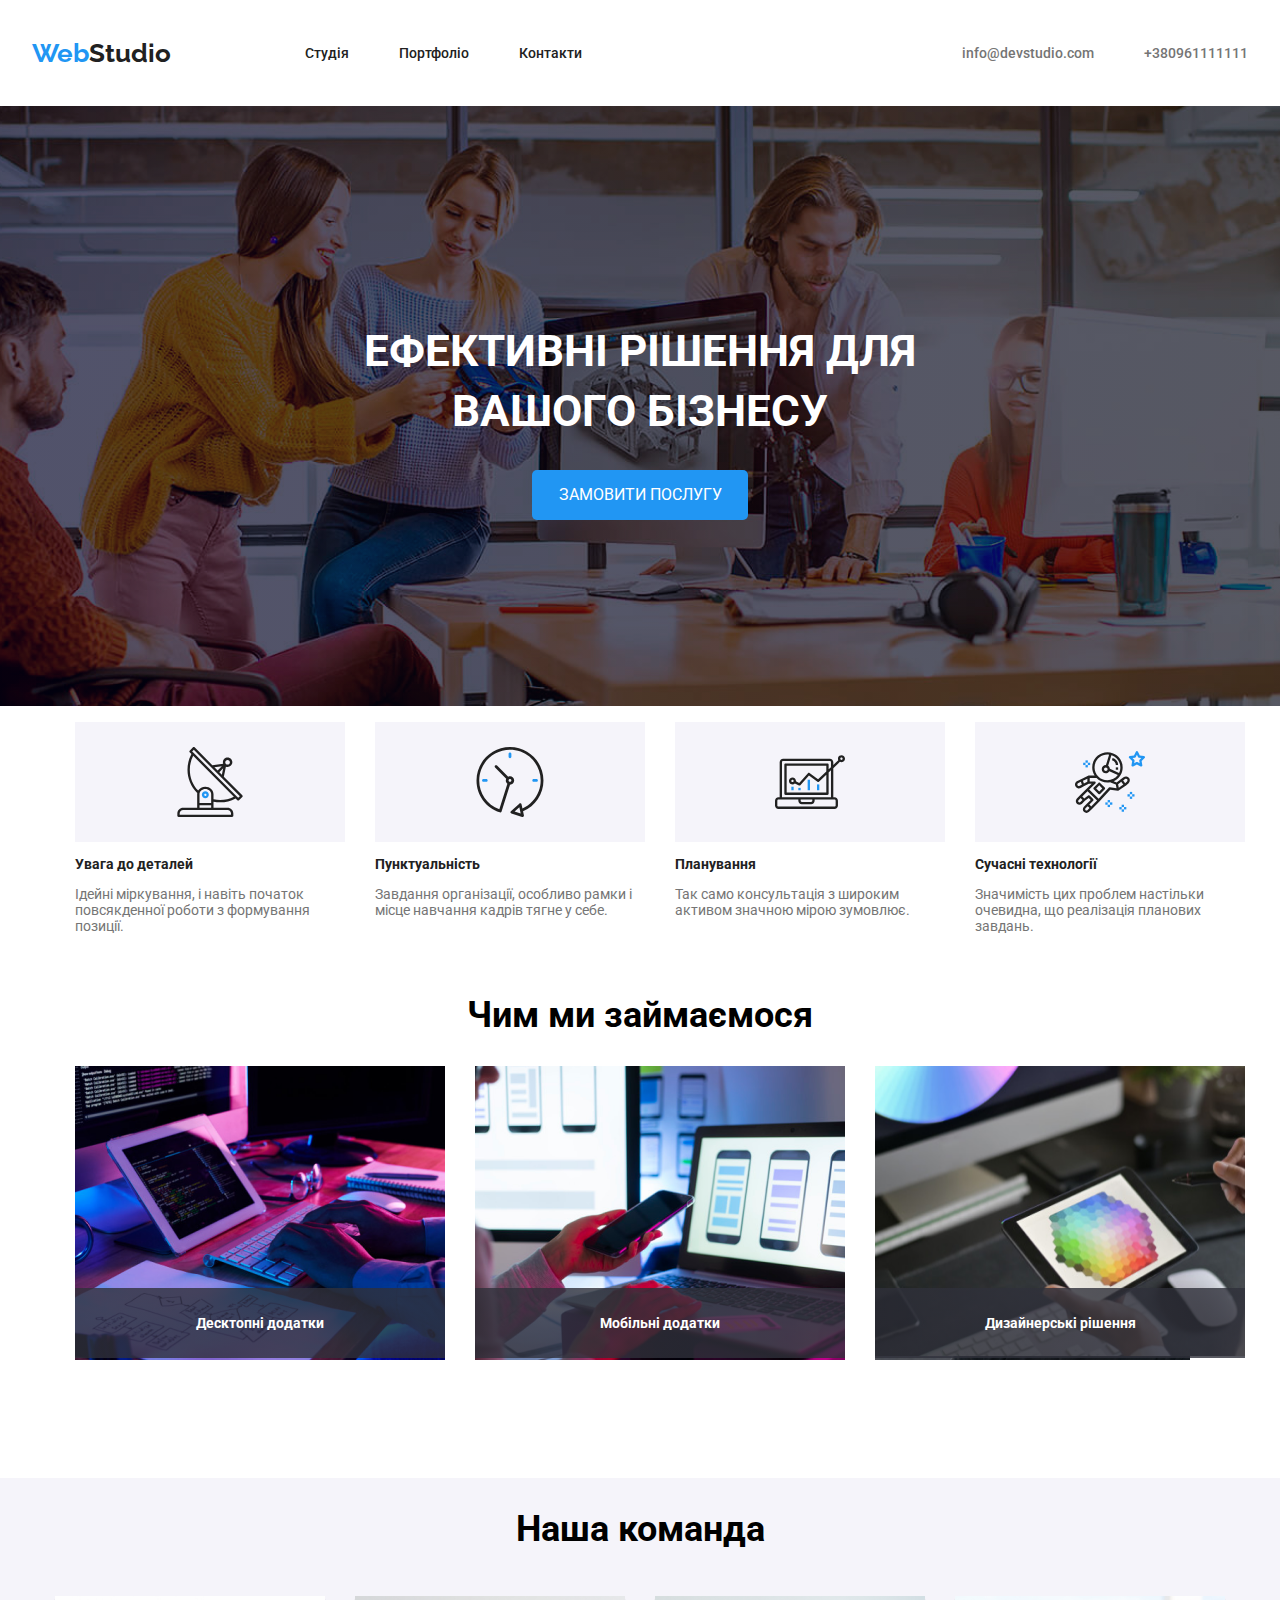
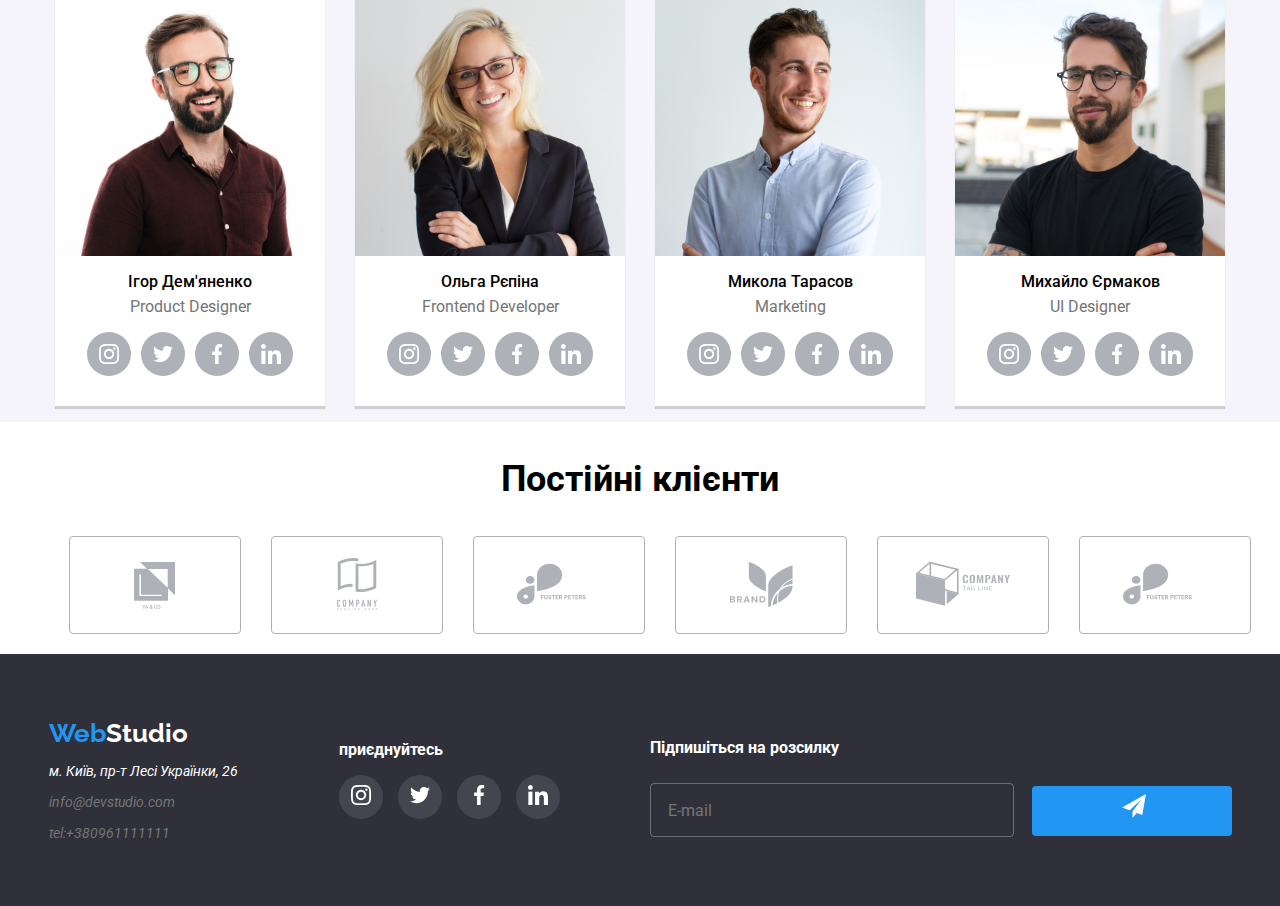
<file: index.html>
<!DOCTYPE html>
<html lang="en">
<head>
    <meta charset="UTF-8">
    <meta name="viewport" content="width=device-width, initial-scale=1.0">
    <title>Document</title>
    <link rel="stylesheet" href="css/main.min.css">
    <link rel="stylesheet" href="normalize.css">

    <link rel="preconnect" href="https://fonts.googleapis.com">
    <link rel="preconnect" href="https://fonts.gstatic.com" crossorigin>
    <link href="https://fonts.googleapis.com/css2?family=Roboto:ital,wght@0,100;0,300;0,400;0,500;0,700;0,900;1,100;1,300;1,400;1,500;1,700;1,900&display=swap" rel="stylesheet">
    <link href="https://fonts.googleapis.com/css2?family=Raleway:ital,wght@0,100..900;1,100..900&display=swap" rel="stylesheet">
</head>
<body>
    <header>
        <div class="container">
            <section class="bar">
                <a class="logo" href="#"> 
                    <span class="logo-web">Web</span>Studio
                </a>
                
                
                
                <ul class="navigation-site">
                    <li><a class="nav-part" href="index.html">Студія</a></li>
                    <li><a class="nav-part" href="portfolio.html">Портфоліо</a></li>
                    <li><a class="nav-part" href="#">Контакти</a></li>
                </ul>
                <ul class="navigation-contact">
                    <li><a class="nav-part-contact" href="mailto:info@devstudio.com">info@devstudio.com</a></li>
                    <li><a class="nav-part-contact" href="tel:+380961111111">+380961111111</a></li>
                </ul>
            </section>
            
            </div>
        </div>
    </header>
    <main class="container">
        <section class="intro">
            <h1>ЕФЕКТИВНІ РІШЕННЯ ДЛЯ<br> ВАШОГО БІЗНЕСУ</h1>
                
            <button class="btn-open" data-modal-open>ЗАМОВИТИ ПОСЛУГУ</button>
            <!-- <div class="backdrop is-hidden"  data-modal>
                <div class="modal">
                    
                    <button style="background-color: transparent; border: rgba(0, 0, 0, 0.8); padding: 6px; color: #0B0E66;" class="btn" data-modal-close
                    ><img  width="18" height="18" src="img/icons/cross.svg" alt=""></button>
                    <form action="login">
                        <label class="titleform" for="">Залиште свої дані, ми вам передзвонимо</label>
                        <label for="">Ім'я <input type="text" ></label>
                    
                        <label  for="">Телефон<input type="text" ></label>
                        <label for="">Пошта <input type="email"></label>
                        <label for="">Коментар<textarea name="" id="" cols="30" rows="5"></textarea></label>
                        <label class="Agree" for=""><input class="comment" type="checkbox" name="" id="">Погоджуюся з розсилкою та приймаю <a style="text-decoration: solid; color: #2196F3;" href=""> Умови договору</a></label>
                        <button type="submit" style="padding: 16px 52px ; font-size: 18px;">Відправити</button>
                    </form>
                </div>
            </div> -->
            
        </div>
                
        </section>
        <section class="rules">
            <ul>
                <li class="icon"> 
                    <h3>Увага до деталей</h3>
                    <p>Ідейні міркування, і навіть початок повсякденної роботи з формування позиції.</p>
                </li>
                <li class="icon"> 
                    <h3>Пунктуальність</h3>
                    <p>Завдання організації, особливо рамки і місце навчання кадрів тягне у себе.</p>
                </li>
                <li class="icon"> 
                    <h3>Планування</h3>
                    <p>Так само консультація з широким активом значною мірою зумовлює.</p>
                </li>
                <li class="icon"> 
                    <h3>Сучасні технології</h3>
                    <p>Значимість цих проблем настільки очевидна, що реалізація планових завдань.</p>
                </li>
            </ul>
        </section>

        <section class="jobs">
            <h2>Чим ми займаємося</h2>
            <ul>
                <li><img width="370px" height="294px" src="img/Img11.png" alt=""> <p>Десктопні додатки</p></li>
                <li><img width="370px" height="294px" src="img/Img12.png" alt=""> <p>Мобільні додатки</p></li>
                <li><img width="370px" height="294px" src="img/Img13.png" alt=""> <p>Дизайнерські рішення</p></li>
            </ul>
        </section>

        <section class="workers">
            <h2>Наша команда</h2>
            <ul class="portraits">
                <li class="portrait"> 
                    <img width="270px" height="260px" src="img/Img14.png" alt="">
                    <h3>Ігор Дем'яненко</h3>
                    <p>Product Designer</p>

                    <ul class="social">
                        <li><button> <img src="img/icons/instagram 2.svg" alt=""> </button></li>
                        <li><button><img src="img/icons/twitter.svg" alt=""> </button></li>
                        <li><button> <img src="img/icons/facebook 1.svg" alt=""> </button></li>
                        <li><button> <img src="img/icons/linkedin 1.svg" alt=""> </button></li>
                    </ul>
                </li>
                <li class="portrait"> 
                    <img width="270px" height="260px" src="img/Img15.png" alt="">
                    <h3>Ольга Рєпіна</h3>
                    <p>Frontend Developer</p>
                    <ul class="social">
                        <li><button> <img src="img/icons/instagram 2.svg" alt=""> </button></li>
                        <li><button><img src="img/icons/twitter.svg" alt=""> </button></li>
                        <li><button> <img src="img/icons/facebook 1.svg" alt=""> </button></li>
                        <li><button> <img src="img/icons/linkedin 1.svg" alt=""> </button></li>
                    </ul>
                </li>
                </li>
                <li class="portrait"> 
                    <img width="270px" height="260px" src="img/Img16.png" alt="">
                    <h3>Микола Тарасов</h3>
                    <p>Marketing</p>
                    <ul class="social">
                        <li><button> <img src="img/icons/instagram 2.svg" alt=""> </button></li>
                        <li><button><img src="img/icons/twitter.svg" alt=""> </button></li>
                        <li><button> <img src="img/icons/facebook 1.svg" alt=""> </button></li>
                        <li><button> <img src="img/icons/linkedin 1.svg" alt=""> </button></li>
                    </ul>
                </li>
               
                <li class="portrait"> 
                    <img width="270px" height="260px" src="img/Img17.png" alt="">
                    <h3>Михайло Єрмаков</h3>
                    <p>UI Designer</p>
                    <ul class="social">
                        <li><button> <img src="img/icons/instagram 2.svg" alt=""> </button></li>
                        <li><button><img src="img/icons/twitter.svg" alt=""> </button></li>
                        <li><button> <img src="img/icons/facebook 1.svg" alt=""> </button></li>
                        <li><button> <img src="img/icons/linkedin 1.svg" alt=""> </button></li>
                    </ul>
                </li>
                
            </ul>
        </section>

        <section class="partners">
            <h3>Постійні клієнти</h3>
            <ul>
                <li><a href="#"> <img src="img/companies/Logo1.svg" alt=""></a></li>
                <li><a href="#"> <img src="img/companies/Logo2.svg" alt=""></a></li>
                <li><a href="#"> <img src="img/companies/Logo3.svg" alt=""></a></li>
                
                <li><a href="#"> <img src="img/companies/Logo5.svg" alt=""></a></li>
                <li><a href="#"> <img src="img/companies/Logo6.svg" alt=""></a></li>
                <li><a href="#"> <img src="img/companies/Logo4.svg" alt=""></a></li>
                
            </ul>

        </section>
    </main>

    <footer>
        
        <section class="footinfo">
            <a class="logo" href="#"> 
                <span class="logo-web">Web</span>Studio
            </a>
            <address class="location">
                м. Київ, пр-т Лесі Українки, 26        
            </address>
            <address>
                info@devstudio.com
            </address>
            <address>
                tel:+380961111111
            </address>
        </section>

        <section class="contact">
            <p>приєднуйтесь</p>
            <ul>
                <li><button> <img src="img/icons/instagram 2.svg" alt=""> </button></li>
                <li><button><img src="img/icons/twitter.svg" alt=""> </button></li>
                <li><button> <img src="img/icons/facebook 1.svg" alt=""> </button></li>
                <li><button> <img src="img/icons/linkedin 1.svg" alt=""> </button></li>
            </ul>
        </section>

        <section class="emailsend">
            <p>Підпишіться на розсилку</p>
            
            <input class="email-int" type="text" placeholder="E-mail">
             
            <button class="email-int-submit">
                <div>
                    <p></p>
                    <img src="./img/icons/icon-send.svg" alt="">
                </div>
            </button>
           
        </section>
        
    </footer>

    <script src="modal.js"></script>
</body>
</html>
</file>
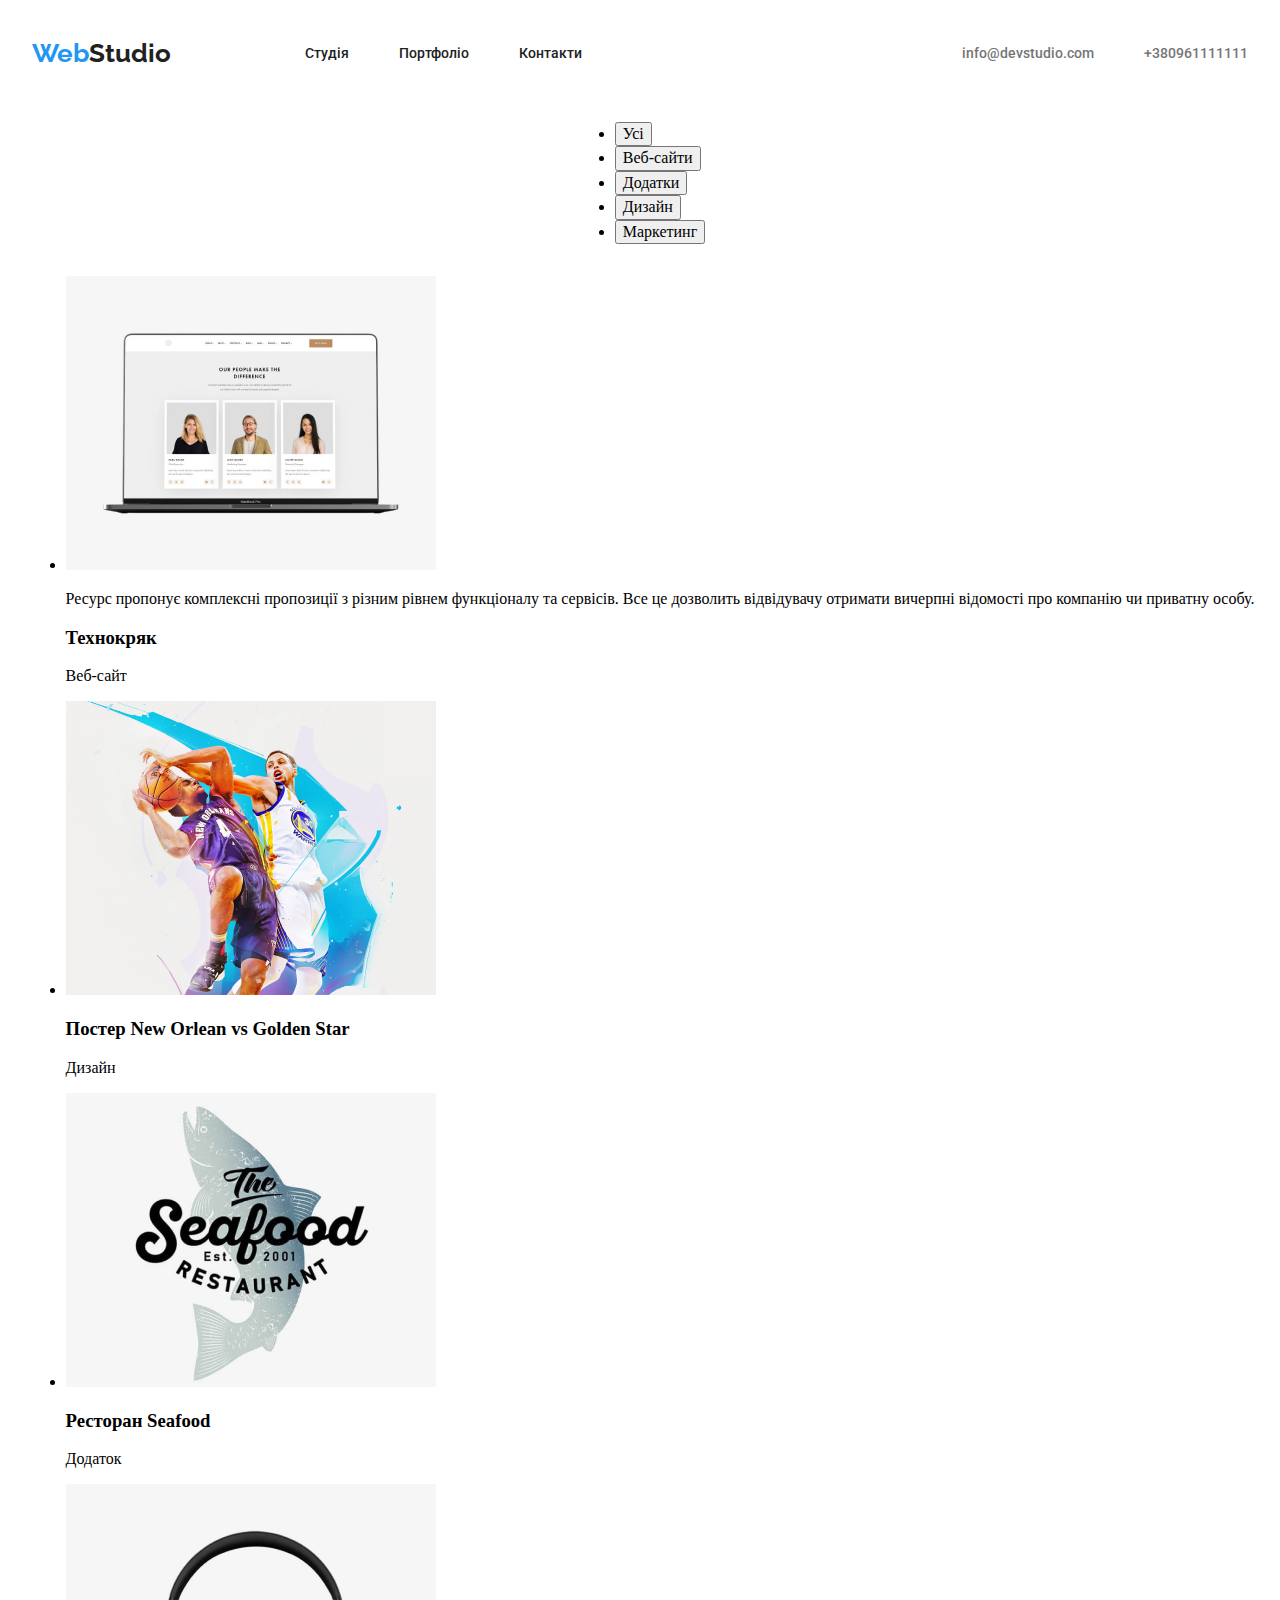
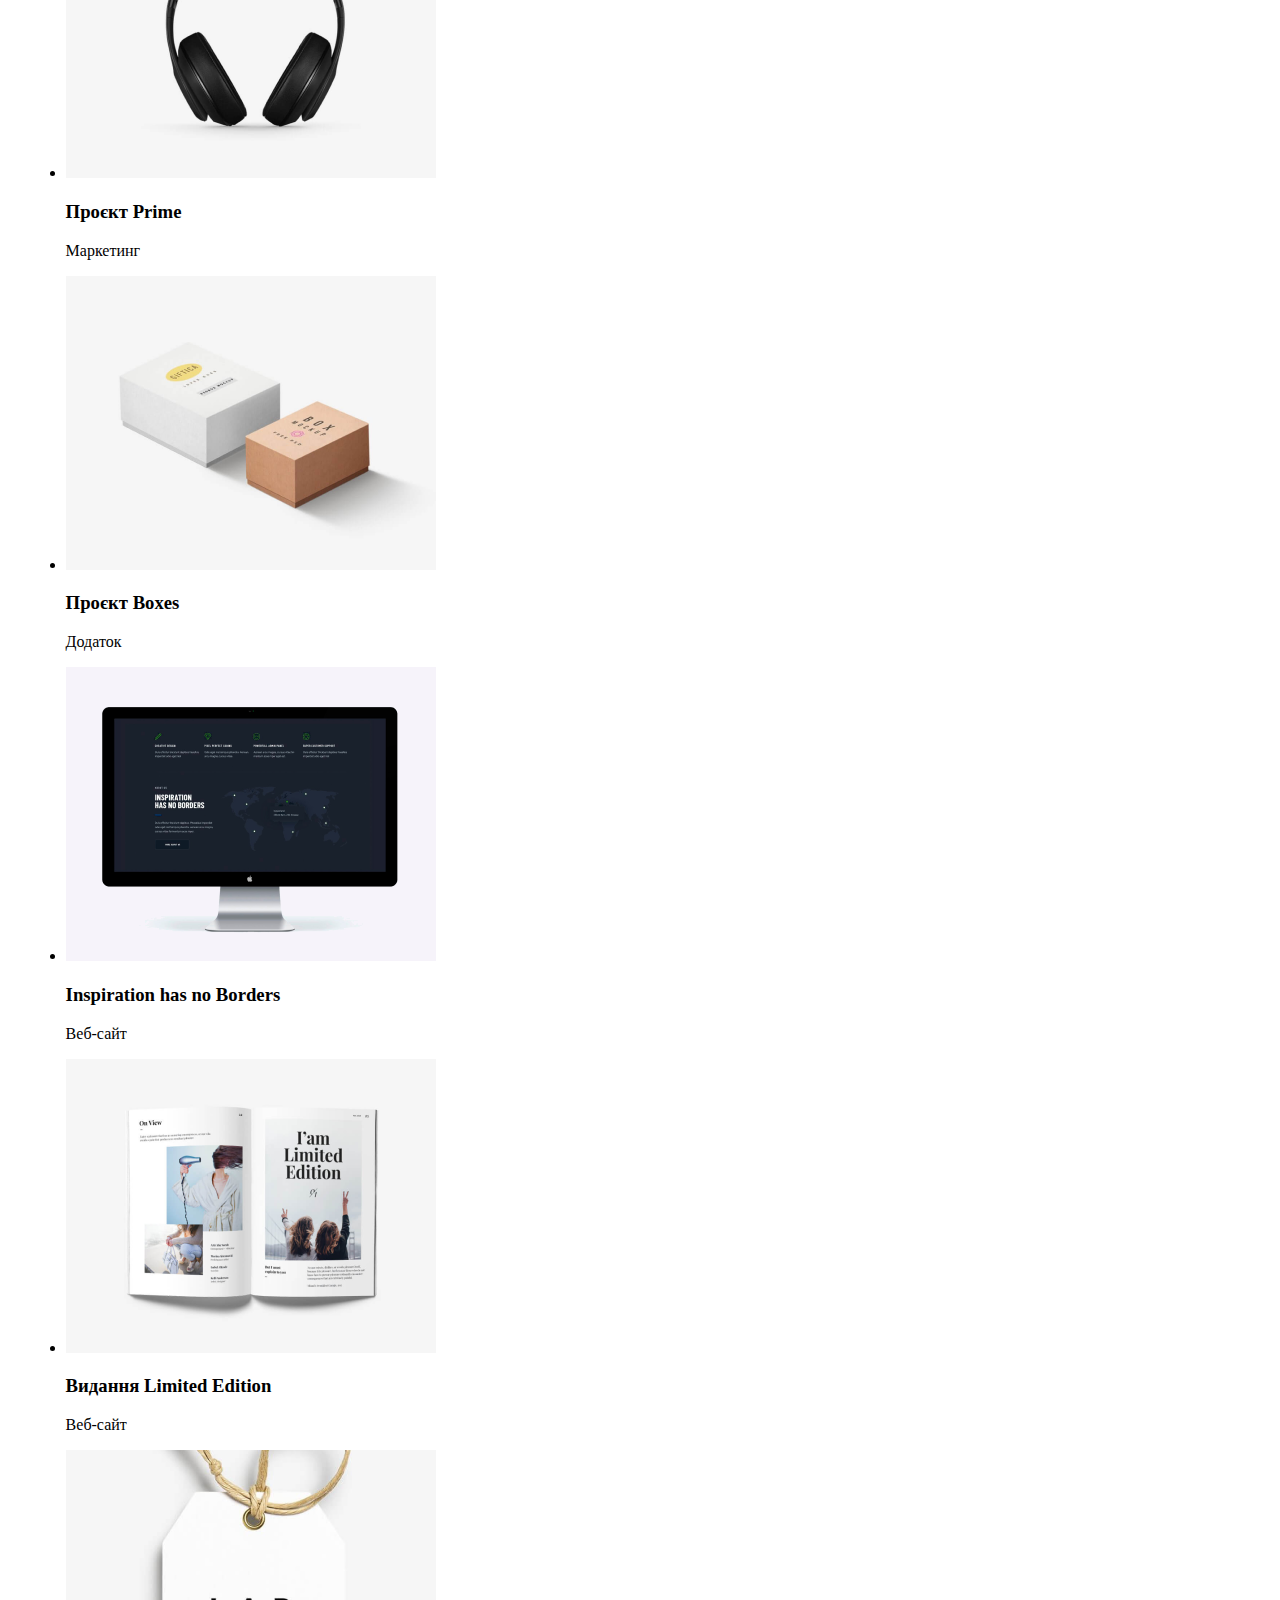
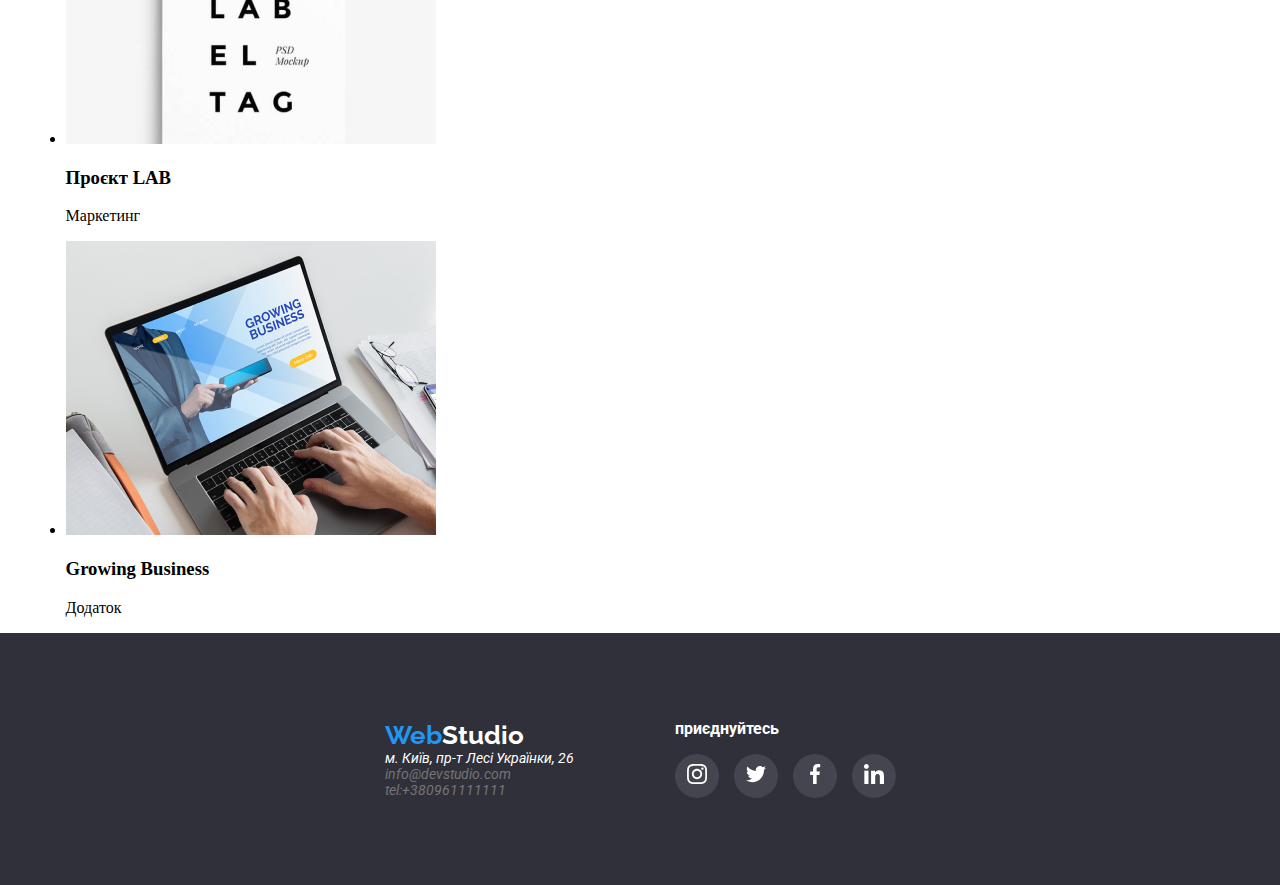
<file: portfolio.html>
<!DOCTYPE html>
<html lang="en">
<head>
    <meta charset="UTF-8">
    <meta name="viewport" content="width=device-width, initial-scale=1.0">
    <title>Document</title>

    <link rel="stylesheet" href="css/main.min.css">
    <link rel="stylesheet" href="normalize.css">

    <link rel="preconnect" href="https://fonts.googleapis.com">
    <link rel="preconnect" href="https://fonts.gstatic.com" crossorigin>
    <link href="https://fonts.googleapis.com/css2?family=Roboto:ital,wght@0,100;0,300;0,400;0,500;0,700;0,900;1,100;1,300;1,400;1,500;1,700;1,900&display=swap" rel="stylesheet">
    <link href="https://fonts.googleapis.com/css2?family=Raleway:ital,wght@0,100..900;1,100..900&display=swap" rel="stylesheet">
    
</head>
<body>
    <header>
        <div class="container">
            <section class="bar">
                <a class="logo" href="#"> 
                    <span class="logo-web">Web</span>Studio
                </a>
                
                
                
                <ul class="navigation-site">
                    <li><a class="nav-part" href="index.html">Студія</a></li>
                    <li><a class="nav-part" href="portfolio.html">Портфоліо</a></li>
                    <li><a class="nav-part" href="#">Контакти</a></li>
                </ul>
                <ul class="navigation-contact">
                    <li><a class="nav-part-contact" href="mailto:info@devstudio.com">info@devstudio.com</a></li>
                    <li><a class="nav-part-contact" href="tel:+380961111111">+380961111111</a></li>
                </ul>
            </section>
            
            </div>
        </div>
    </header>

    <main>
        <div class="container">
            <section>
                <ul class="button-bar">
                    <li>
                        <button> Усі</button>
                    </li>
                    <li>
                        <button> Веб-сайти</button>
                    </li>
                    <li>
                        <button> Додатки</button>
                    </li>
                    <li>
                        <button> Дизайн</button>
                    </li>
                    <li>
                        <button> Маркетинг</button>
                    </li>
                </ul>
            </section>
            <section class="imggrid"> 
                <ul>
                    <li >
                            <div class="img-li">
                                <img src="img/Img21.png" alt="">
                                <div class="img-grid-div-hover"> <p>Ресурс пропонує комплексні пропозиції з різним рівнем функціоналу та сервісів. Все це дозволить відвідувачу отримати вичерпні відомості про компанію чи приватну особу.</p></div>
                            </div>
                            <div class="img-grid-div">
                            <h3>Технокряк </h3>
                            <p>Веб-сайт</p>
                        
                        
                    </li>
                    <li>
                        <img src="img/Img22.png" alt="">
                        <h3>Постер New Orlean vs Golden Star</h3>
                        <p>Дизайн</p>
                    </li>
                    <li>
                        <img src="img/Img23.png" alt="">
                        <h3>Ресторан Seafood</h3>
                        <p>Додаток</p>
                    </li>
                    <li>
                        <img src="img/Img24.png" alt="">
                        <h3>Проєкт Prime</h3>
                        <p>Маркетинг</p>
                    </li>
                    <li>
                        <img src="img/Img25.png" alt="">
                        <h3>Проєкт Boxes</h3>
                        <p>Додаток</p>
                    </li>
                    <li>
                        <img src="img/Img26.png" alt="">
                        <h3>Inspiration has no Borders</h3>
                        <p>Веб-сайт</p>
                    </li>
                    <li>
                        <img src="img/Img27.png" alt="">
                        <h3>Видання Limited Edition</h3>
                        <p>Веб-сайт</p>
                    </li>
                    <li>
                        <img src="img/Img28.png" alt="">
                        <h3>Проєкт LAB</h3>
                        <p>Маркетинг</p>
                    </li>
                    <li>
                        <img src="img/Img29.png" alt="">
                        <h3>Growing Business</h3>
                        <p>Додаток</p>
                    </li>
                </ul>
            </section>
        </div>
    </main>
    <footer>
        
        <section class="footinfo">
            <div>
                <a class="logo" href="#"> 
                    <span class="logo-web">Web</span>Studio
                </a>
                <address class="location">
                    м. Київ, пр-т Лесі Українки, 26        
                </address>
                <address>
                    info@devstudio.com
                </address>
                <address>
                    tel:+380961111111
                </address>
                </div>
        </section>

        <section class="contact">
            <p>приєднуйтесь</p>
            <ul>
                <li><button> <img src="img/icons/instagram 2.svg" alt=""> </button></li>
                <li><button><img src="img/icons/twitter.svg" alt=""> </button></li>
                <li><button> <img src="img/icons/facebook 1.svg" alt=""> </button></li>
                <li><button> <img src="img/icons/linkedin 1.svg" alt=""> </button></li>
            </ul>
        </section>
        
    </footer>
</body>
</html>
</file>
<file: css/main.min.css>
.navigation-contact{display:flex;gap:50px}.navigation-site{display:flex;gap:50px;margin-right:340px}.navigation-contact a:hover,.navigation-site a:hover{color:#2196f3;border-bottom:#2196f3 3px solid;padding-bottom:20px;border-radius:3px}.bar{display:flex;justify-content:center;align-items:center;margin-top:31px;margin-bottom:31px;font-family:"Roboto",sans-serif;font-size:14px}.bar ul{list-style:none}.nav-part{color:#212121;font-weight:500;text-decoration:none}.nav-part-contact{color:#757575;font-weight:500;text-decoration:none}.logo{text-decoration:none;font-family:"Raleway",sans-serif;border:none;font-weight:700;font-size:26px;margin-right:94px;color:#212121}.logo-web{color:#2196f3}body{overflow-x:hidden}.container{display:flex;flex-direction:column;align-items:center}.intro{display:flex;flex-direction:column;align-items:center;justify-content:center;width:100vw;height:600px;font-family:"Roboto",sans-serif;background:linear-gradient(90deg, rgba(2, 0, 36, 0.4) 0%, rgba(17, 17, 17, 0.4) 100%),url("../../img/bg.png");background-repeat:no-repeat;background-position:center;background-size:cover}.intro h1{color:#fff;font-family:"Roboto","sans-serif";font-size:44px;line-height:60px;display:flex;align-items:center}.intro button{background-color:#2196f3;border:none;color:#fff;width:216px;height:50px;border-radius:5px}.intro h1{text-align:center}.rules ul{display:flex;list-style:none;width:1170px;gap:30px}.rules li h3{font-family:"Roboto",sans-serif;font-weight:700;font-size:14px;color:#212121}.rules li p{font-family:"Roboto",sans-serif;font-weight:400;font-size:14px;color:#757575}.icon{width:calc((100% - 90px)/4)}.icon::before{width:270px;height:120px;display:block;content:"";background-size:contain;background-repeat:no-repeat;background-position:center;background-size:70px 70px;background-color:#f5f4fa}.icon:first-child::before{background-image:url(../../img/icons/antenna.svg)}.icon:nth-child(2)::before{background-image:url(../../img/icons/clock\ 1.svg)}.icon:nth-child(3)::before{background-image:url(../../img/icons/diagram\ 1.svg)}.icon:nth-child(4)::before{background-image:url(../../img/icons/astronaut\ 1.svg)}.jobs ul{display:flex;gap:30px;list-style:none}.jobs li p{color:#fff;width:370px;padding-top:27px;padding-bottom:27px;background:linear-gradient(90deg, rgba(47, 48, 58, 0.8) 0%, rgba(47, 48, 58, 0.8) 100%);text-align:center;font-family:"Roboto",sans-serif;font-size:14px;font-weight:700;position:relative;bottom:90px}.jobs h2{text-align:center;font-family:"Roboto",sans-serif;font-weight:700;font-size:36px;line-height:42.19px}.workers{display:flex;align-items:center;flex-direction:column;background-color:#f5f4fa;width:100vw;padding:0 auto}.workers h2{font-family:"Roboto",sans-serif;font-weight:700;font-size:36px}.workers h3{font-family:"Roboto",sans-serif;font-weight:500;font-size:16px}.workers p{margin-top:-10px;color:#757575;font-family:"Roboto",sans-serif;font-size:16px}.portraits{display:flex;padding-left:0px;gap:30px}.portraits ul{display:flex;padding-left:0px;gap:10px}.portraits ul .portrait{background-color:#fff;display:flex;flex-direction:column;align-items:center;justify-content:center;box-shadow:0px 3px 1px rgba(0,0,0,.15)}.portrait{background-color:#fff;display:flex;flex-direction:column;align-items:center;justify-content:center;box-shadow:0px 3px 1px rgba(0,0,0,.15)}.social{list-style:none;padding-bottom:30px}.social button{background-color:#000;border-radius:100%;border:none;width:44px;height:44px;box-shadow:none;display:flex;justify-content:center;align-items:center;background-color:#afb1b8;color:#fff}.social button:hover{background-color:#2196f3}.partners ul{display:flex;list-style:none;gap:30px}.partners h3{text-align:center;font-family:"Roboto",sans-serif;font-size:36px;font-weight:700}.partners img{width:106px;height:60px}.partners img{border:solid #afb1b8 1px;padding:18px 32px;border-radius:4px}.partners img:hover{border-color:#2196f3}footer{background:#2f303a;width:100vw;color:#757575;display:flex;justify-content:center;align-items:center;height:252px;gap:90px}footer .logo{color:#fff}.footinfo{display:flex;flex-direction:column;gap:15px}.footinfo{color:#757575;font-family:"Roboto","sans-serif";font-weight:400;font-size:14px;width:200px}.location{color:#fff}.contact p{font-family:"Roboto","sans-serif";font-size:16px;font-weight:700;color:#fff}.contact button{width:44px;height:44px;border-radius:100%;outline:none;border:none;background-color:rgba(255,255,255,.1)}.contact ul{display:flex;list-style:none;gap:15px;padding:0px}.emailsend p{font-family:"Roboto","sans-serif";font-size:16px;font-weight:700;color:#fff;padding-bottom:10px}.email-int{height:50px;width:358px;background-color:rgba(0,0,0,0);border:solid 1px rgba(255,255,255,.3);border-radius:4px;font-family:"Roboto","sans-serif";color:rgba(255,255,255,.6);text-indent:15px}.email-int-submit{margin-left:14px;background-color:#2196f3;border-radius:4px;height:50px;width:200px;font-family:"Roboto","sans-serif";font-size:16px;font-weight:700;color:#fff;border:none;outline:none}.email-int-submit div{display:flex;align-items:center;justify-content:center}.email-int-submit img{width:24px;height:24px;padding-left:5px;padding-bottom:10px}/*# sourceMappingURL=main.min.css.map */
</file>
